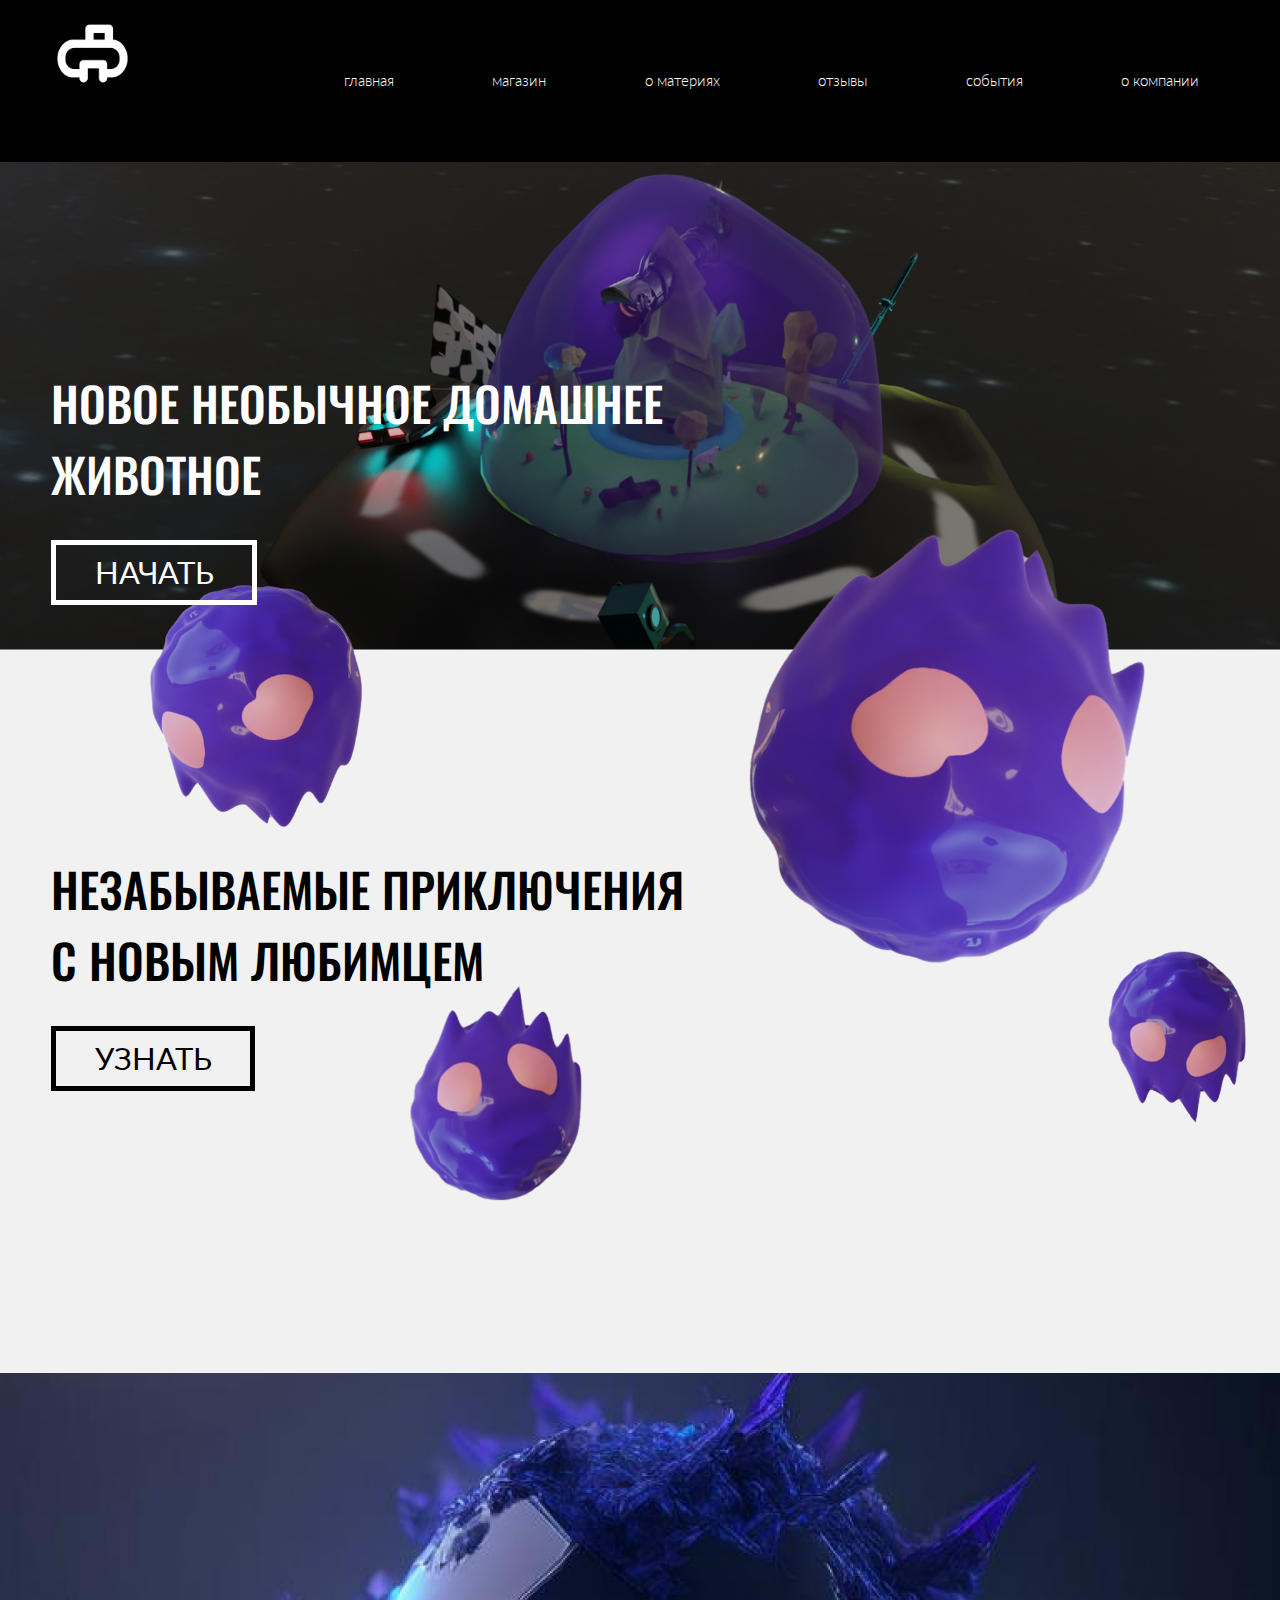
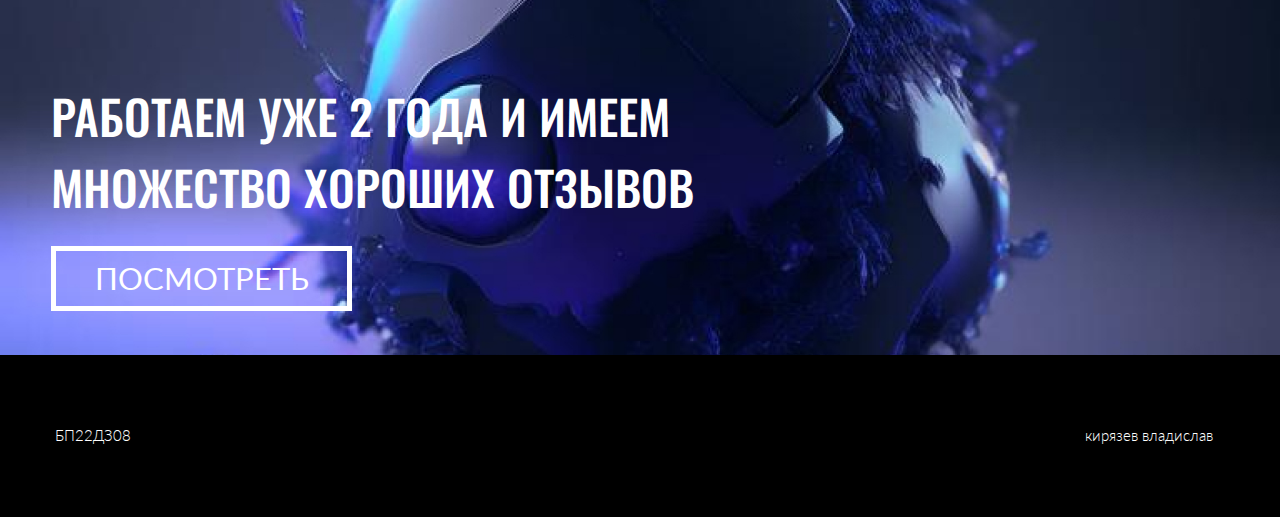
<file: index.html>
<!DOCTYPE html>
<html lang="ru" dir="ltr">
  <head>
    <meta charset="utf-8">
    <meta name="viewport" content="width=device-width, initial-scale=1.0">
    <meta property="og:type" content="article">
    <meta property="og:url" content="{ссылка}">
    <meta property="og:title" content="название">
    <meta property="og:description" content="текст">
    <meta property="og:image" content="{картинка}">
    <title>Главная</title>
      <link href="./stylesheets/style.css" rel="stylesheet" type="text/css"/>
      <script src="javascripts/jquery-3.6.0.js" charset="utf-8"></script>
      <script src="javascripts/java-script.js" charset="utf-8"></script>
      <link rel="preconnect" href="https://fonts.googleapis.com">
<link rel="preconnect" href="https://fonts.gstatic.com" crossorigin>
<link href="https://fonts.googleapis.com/css2?family=Lato:wght@100;300;400;700;900&family=Oswald:wght@200;300;400;500;600;700&display=swap" rel="stylesheet">
  </head>
  <body>

    <div class="header">
      <div class="logo">
         <img src="img/logo.png" alt="Логотип">
      </div>
      <nav>
   <a href="index.html">главная</a>
   <a href="shop.html">магазин</a>
   <a href="aboutm.html">о материях</a>
   <a href="feedback.html">отзывы</a>
   <a href="404.html">события</a>
   <a href="aboutus.html">о компании</a>
 </nav>
    </div>


<div class="back">
  <img src="img/b1.jpg" alt="Бэкграунд" class="dom">
  <p class="h1">НОВОЕ НЕОБЫЧНОЕ ДОМАШНЕЕ<br>ЖИВОТНОЕ</p>
  <a href="shop.html">
<button class="btn1">НАЧАТЬ</button>
  </a>
</div>


<div class="zat">
</div>
  <img src="img/m1.png" alt="материя1" class="m1">
  <img src="img/m2.png" alt="материя2" class="m2">
  <img src="img/m3.png" alt="материя3" class="m3">
  <img src="img/m4.png" alt="материя4" class="m4">
<div class="block2">
  <p class="h2">НЕЗАБЫВАЕМЫЕ ПРИКЛЮЧЕНИЯ<br>С НОВЫМ ЛЮБИМЦЕМ</p>
  <a href="aboutm.html">
  <button class="btn2">УЗНАТЬ</button>
    </a>
</div>
<div class="block3">
  <img src="img/b2.jpg" alt="Бэкграунд" class="mat">
  <p class="h3">РАБОТАЕМ УЖЕ 2 ГОДА И ИМЕЕМ<br>МНОЖЕСТВО ХОРОШИХ ОТЗЫВОВ</p>
  <a href="feedback.html">
  <button class="btn3">ПОСМОТРЕТЬ</button>
    </a>
</div>

<div class="footer">
  <nav>
    <p class="group">БП22ДЗ08</p>
    <p class="fio">кирязев владислав</p>
    </nav>
  </div>

  </body>
</html>
</file>
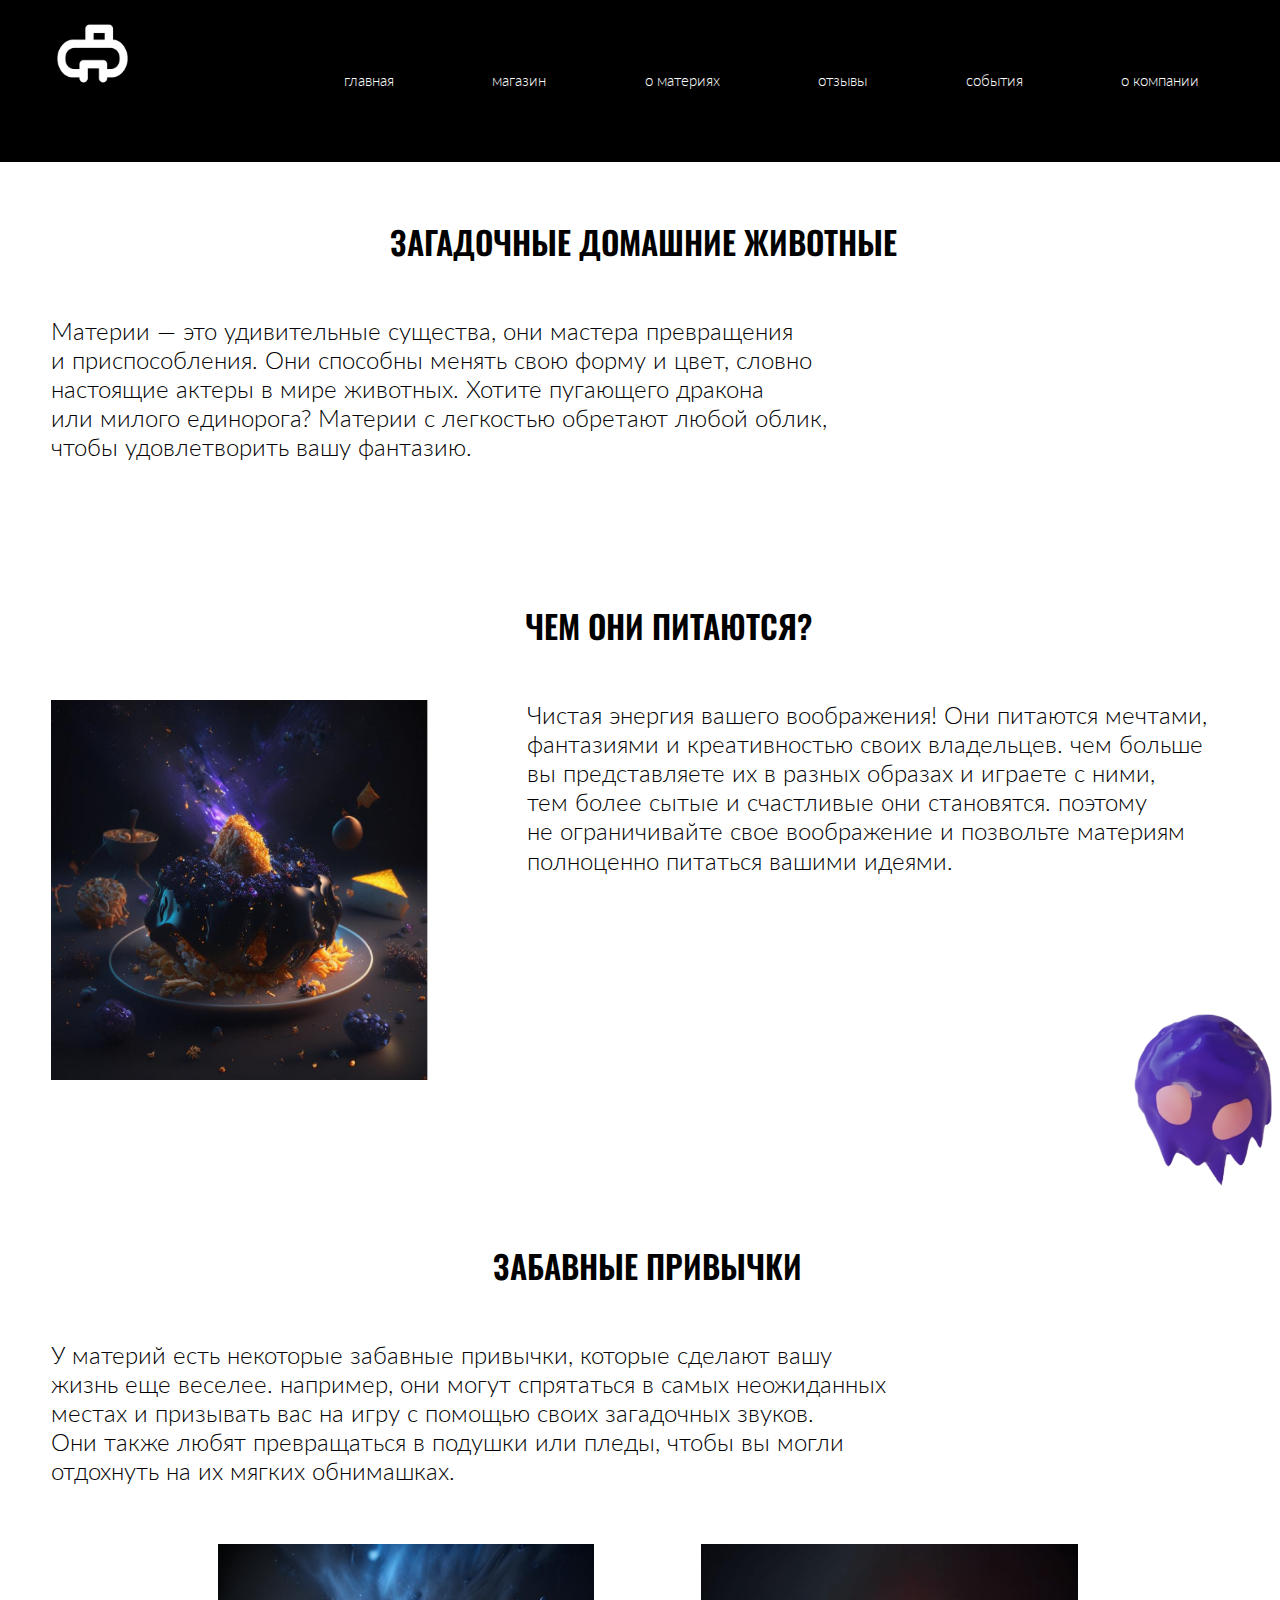
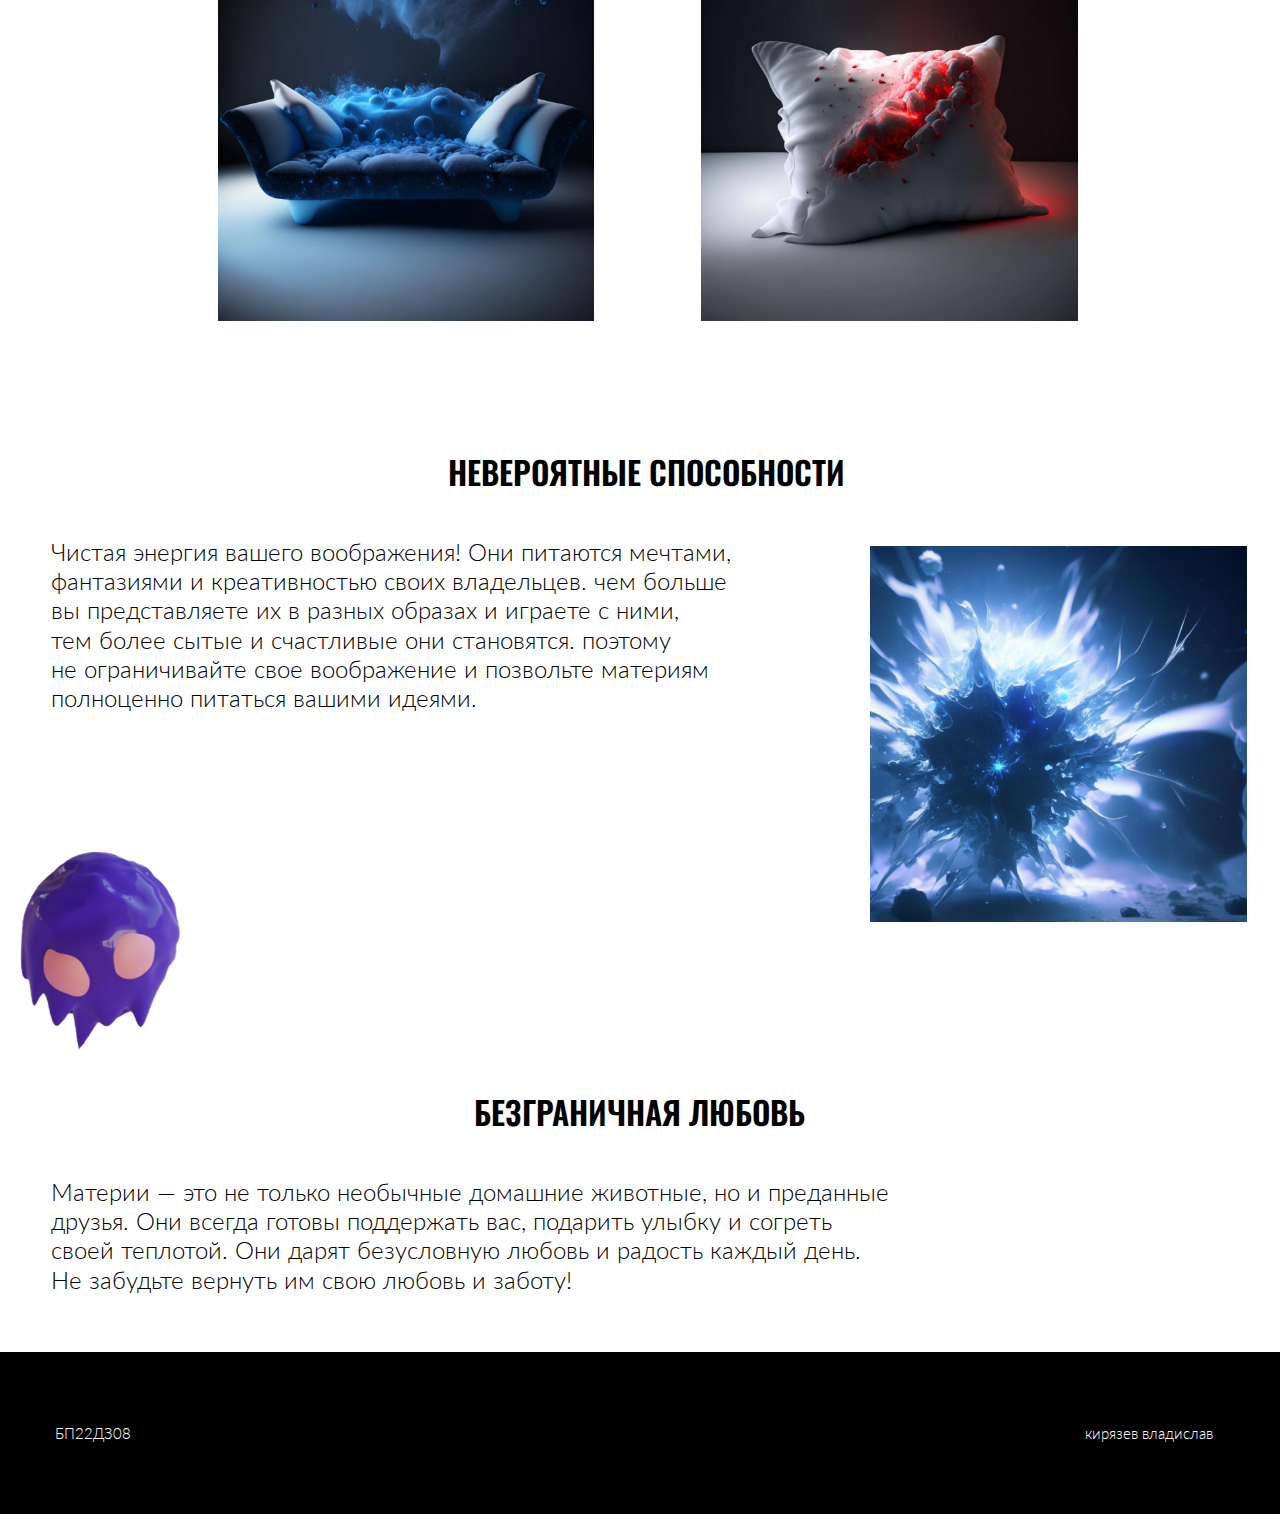
<file: aboutm.html>
<!DOCTYPE html>
<html lang="ru" dir="ltr">
  <head>
    <meta charset="utf-8">
    <meta name="viewport" content="width=device-width, initial-scale=1.0">
    <meta property="og:type" content="article">
    <meta property="og:url" content="{ссылка}">
    <meta property="og:title" content="название">
    <meta property="og:description" content="текст">
    <meta property="og:image" content="{картинка}">
    <title>О материях</title>
      <link href="./stylesheets/style.css" rel="stylesheet" type="text/css"/>
      <script src="javascripts/jquery-3.6.0.js" charset="utf-8"></script>
      <script src="javascripts/java-script.js" charset="utf-8"></script>
      <link rel="preconnect" href="https://fonts.googleapis.com">
<link rel="preconnect" href="https://fonts.gstatic.com" crossorigin>
<link href="https://fonts.googleapis.com/css2?family=Lato:wght@100;300;400;700;900&family=Oswald:wght@200;300;400;500;600;700&display=swap" rel="stylesheet">
  </head>
  <body>

    <div class="header">
      <div class="logo">
         <img src="img/logo.png" alt="Логотип">
      </div>
      <nav>
        <a href="index.html">главная</a>
        <a href="shop.html">магазин</a>
        <a href="aboutm.html">о материях</a>
        <a href="feedback.html">отзывы</a>
        <a href="404.html">события</a>
        <a href="aboutus.html">о компании</a>
 </nav>
    </div>

    <div class="zaga">
      <p class="zgd">ЗАГАДОЧНЫЕ ДОМАШНИЕ ЖИВОТНЫЕ</p>
      <p class="matt">Материи — это удивительные существа, они мастера превращения<br>и приспособления. Они способны менять свою форму и цвет, словно<br>настоящие актеры в мире животных. Хотите пугающего дракона<br>или милого единорога? Материи с легкостью обретают любой облик,<br>чтобы удовлетворить вашу фантазию.</p>
    </div>

    <div class="ch">
      <p class="chem">ЧЕМ ОНИ ПИТАЮТСЯ?</p>
      <p class="chis">Чистая энергия вашего воображения! Они питаются мечтами,<br>фантазиями и креативностью своих владельцев. чем больше<br>вы представляете их в разных образах и играете с ними,<br>тем более сытые и счастливые они становятся. поэтому<br>не ограничивайте свое воображение и позвольте материям<br>полноценно питаться вашими идеями.</p>
      <img src="img/eda.jpg" alt="Картинка" class="eat">
        <img src="img/m4.png" alt="Картинка" class="ma">

    </div>

    <div class="zaa">
      <p class="zabav">ЗАБАВНЫЕ ПРИВЫЧКИ</p>
      <p class="ymat">У материй есть некоторые забавные привычки, которые сделают вашу<br>жизнь еще веселее. например, они могут спрятаться в самых неожиданных<br>местах и призывать вас на игру с помощью своих загадочных звуков.<br>Они также любят превращаться в подушки или пледы, чтобы вы могли<br>отдохнуть на их мягких обнимашках.</p>
      <img src="img/d1.png" alt="Картинка" class="divan">
        <img src="img/p1.png" alt="Картинка" class="pod">

    </div>

    <div class="nevv">
      <p class="never">НЕВЕРОЯТНЫЕ СПОСОБНОСТИ</p>
      <p class="obla">Чистая энергия вашего воображения! Они питаются мечтами,<br>фантазиями и креативностью своих владельцев. чем больше<br>вы представляете их в разных образах и играете с ними,<br>тем более сытые и счастливые они становятся. поэтому<br>не ограничивайте свое воображение и позвольте материям<br>полноценно питаться вашими идеями.</p>
      <img src="img/v1.png" alt="Картинка" class="vzriv">
  <img src="img/m5.png" alt="Картинка" class="ma2">

</div>
  <div class="lu">
    <p class="love">БЕЗГРАНИЧНАЯ ЛЮБОВЬ</p>
    <p class="love2">Материи — это не только необычные домашние животные, но и преданные<br>друзья. Они всегда готовы поддержать вас, подарить улыбку и согреть<br>своей теплотой. Они дарят безусловную любовь и радость каждый день.<br>Не забудьте вернуть им свою любовь и заботу!</p>
</div>
<div class="footer3">
  <nav>
    <p class="group3">БП22ДЗ08</p>
    <p class="fio3">кирязев владислав</p>
    </nav>
  </div>

  </body>

</html>
</file>
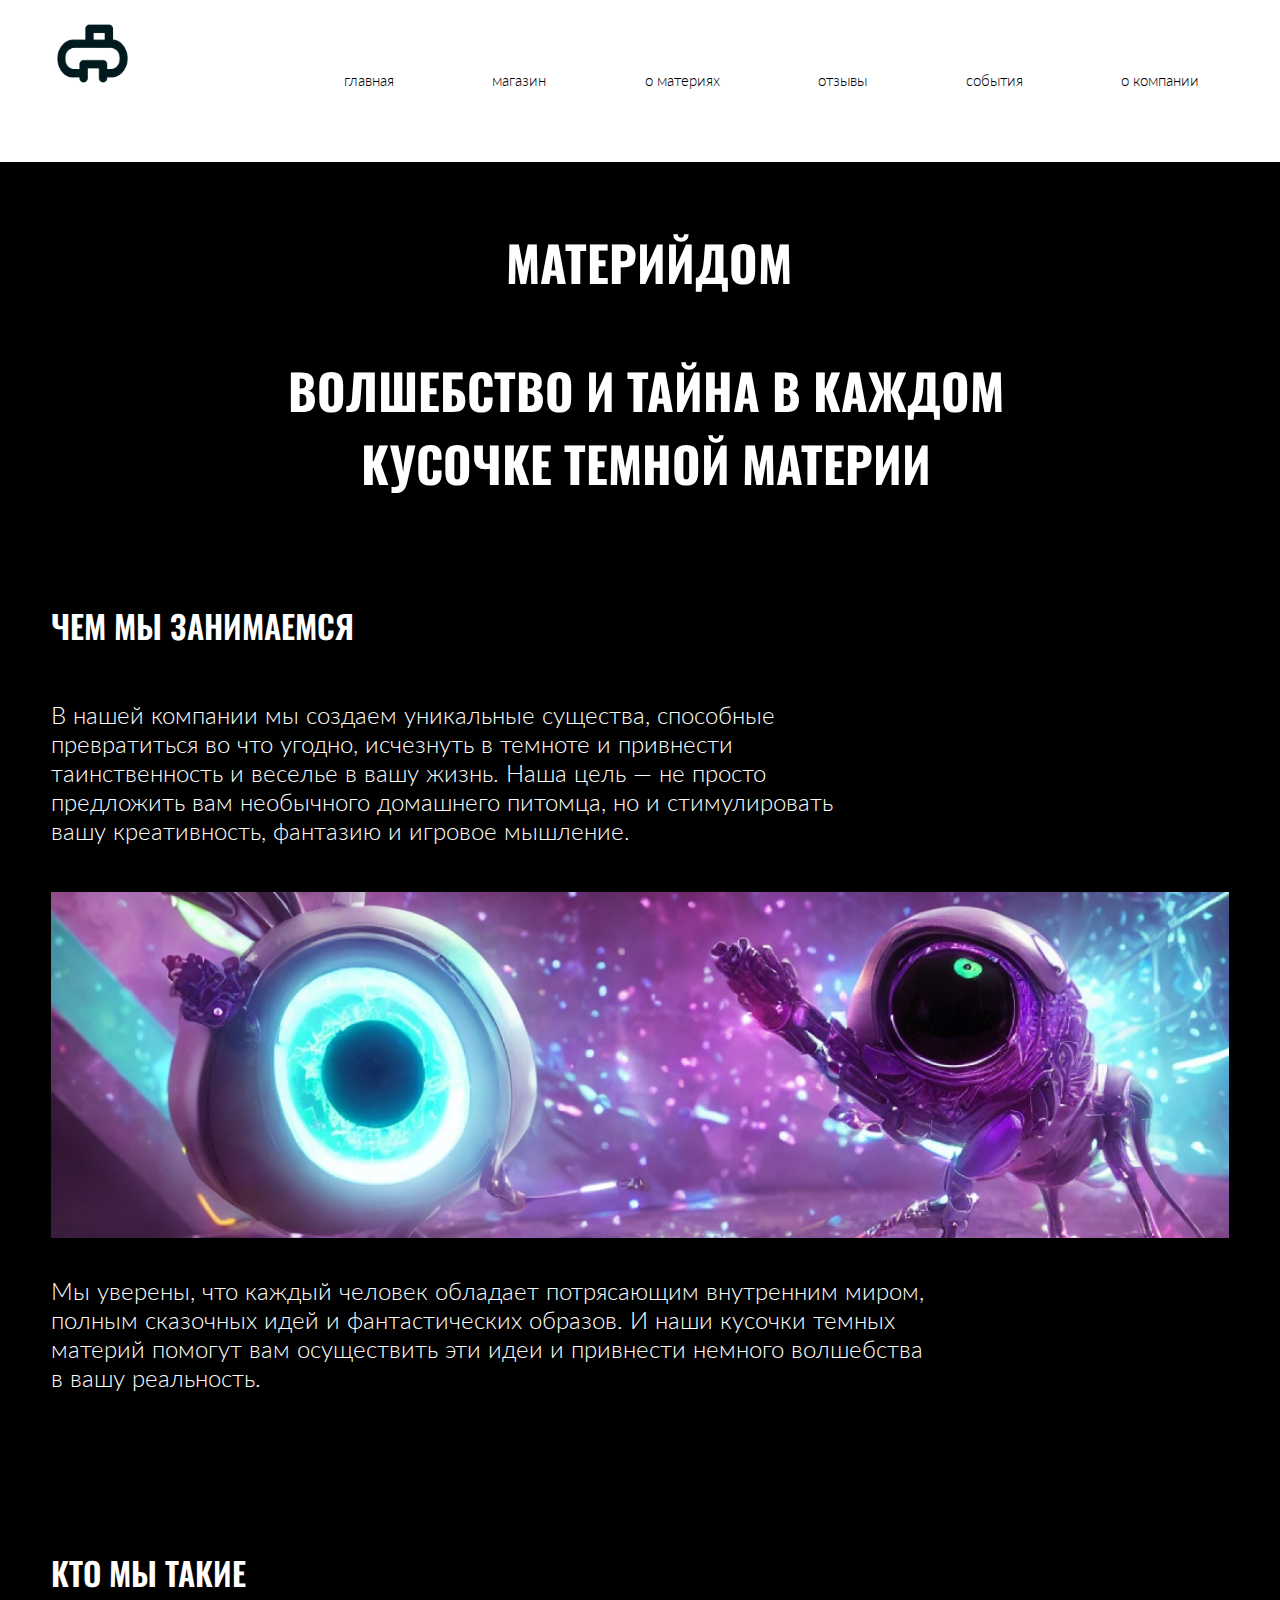
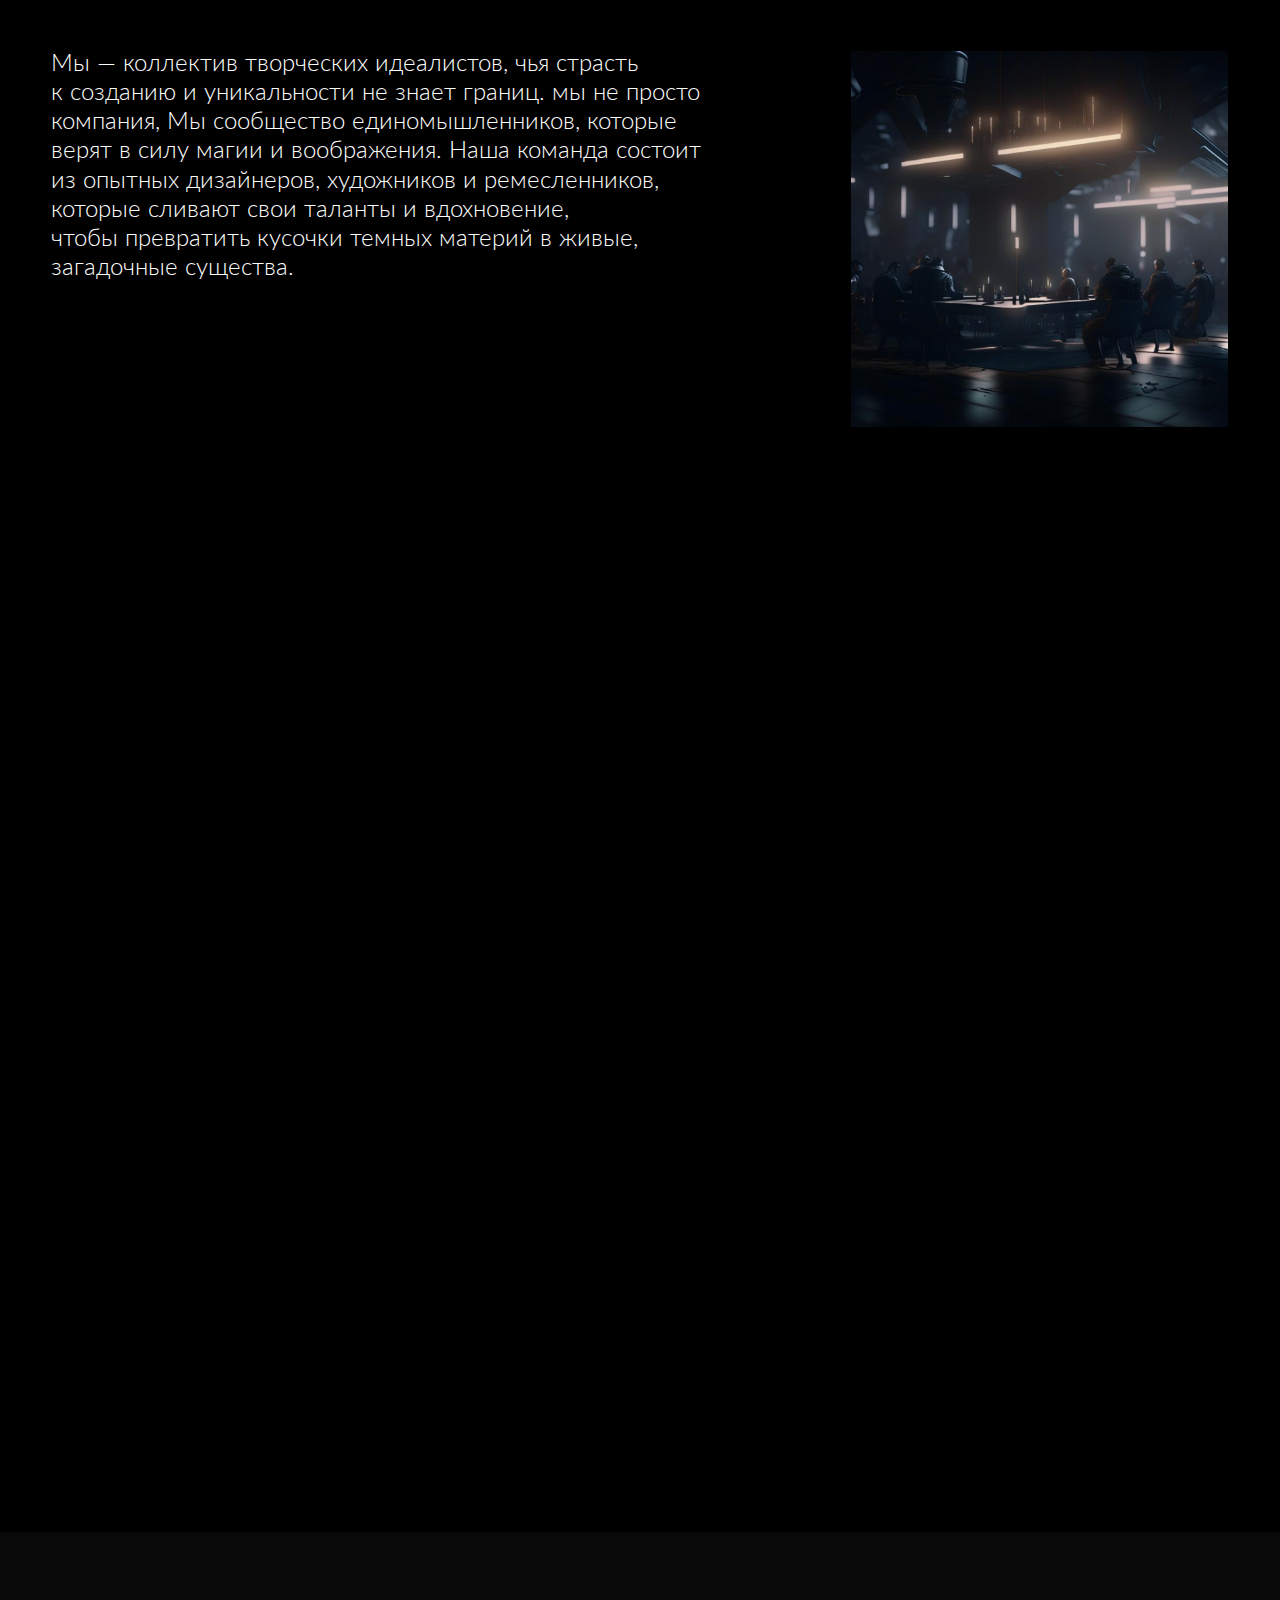
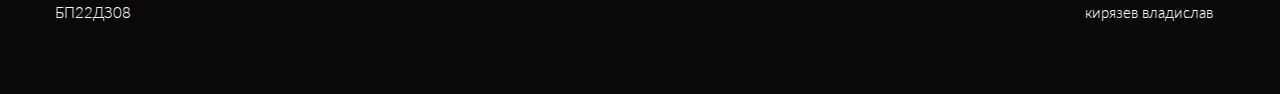
<file: aboutus.html>
<!DOCTYPE html>
<html lang="ru" dir="ltr">
  <head>
    <meta charset="utf-8">
    <meta name="viewport" content="width=device-width, initial-scale=1.0">
    <meta property="og:type" content="article">
    <meta property="og:url" content="{ссылка}">
    <meta property="og:title" content="название">
    <meta property="og:description" content="текст">
    <meta property="og:image" content="{картинка}">
    <title>О нас</title>
      <link href="./stylesheets/style.css" rel="stylesheet" type="text/css"/>
      <script src="javascripts/jquery-3.6.0.js" charset="utf-8"></script>
      <script src="javascripts/java-script.js" charset="utf-8"></script>
      <link rel="preconnect" href="https://fonts.googleapis.com">
<link rel="preconnect" href="https://fonts.gstatic.com" crossorigin>
<link href="https://fonts.googleapis.com/css2?family=Lato:wght@100;300;400;700;900&family=Oswald:wght@200;300;400;500;600;700&display=swap" rel="stylesheet">
  </head>
  <body>

    <div class="header2">
      <div class="logo2">
         <img src="img/logo2.png" alt="Логотип">
      </div>
      <nav>
        <a href="index.html">главная</a>
        <a href="shop.html">магазин</a>
        <a href="aboutm.html">о материях</a>
        <a href="feedback.html">отзывы</a>
        <a href="404.html">события</a>
        <a href="aboutus.html">о компании</a>
 </nav>
    </div>
    <div class="capew">
        <p class="materi">МАТЕРИЙДОМ</p>
        <blockquote class="centered">
        <p class="materi2">ВОЛШЕБСТВО И ТАЙНА В КАЖДОМ<br>КУСОЧКЕ ТЕМНОЙ МАТЕРИИ</p>
          </blockquote>
        <p class="ch1">ЧЕМ МЫ ЗАНИМАЕМСЯ</p>
        <p class="ch2">В нашей компании мы создаем уникальные существа, способные<br>превратиться во что угодно, исчезнуть в темноте и привнести<br>таинственность и веселье в вашу жизнь. Наша цель — не просто<br>предложить вам необычного домашнего питомца, но и стимулировать<br>вашу креативность, фантазию и игровое мышление.</p>
          <img src="img/long.png" alt="" class="logi">
                  <p class="ch3">Мы уверены, что каждый человек обладает потрясающим внутренним миром,<br>полным сказочных идей и фантастических образов. И наши кусочки темных<br>материй помогут вам осуществить эти идеи и привнести немного волшебства<br>в вашу реальность.</p>
                    <p class="ch4">КТО МЫ ТАКИЕ</p>
                      <p class="ch5">Мы — коллектив творческих идеалистов, чья страсть<br>к созданию и уникальности не знает границ. мы не просто<br>компания, Мы сообщество единомышленников, которые<br>верят в силу магии и воображения. Наша команда состоит<br>из опытных дизайнеров, художников и ремесленников,<br>которые сливают свои таланты и вдохновение,<br>чтобы превратить кусочки темных материй в живые,<br>загадочные существа.</p>
                        <img src="img/us.png" alt="Картинка" class="us1">
    </div>

    <div class="footer6">
      <nav>
        <p class="group6">БП22ДЗ08</p>
        <p class="fio6">кирязев владислав</p>
        </nav>
      </div>


  </body>
</html>
</file>
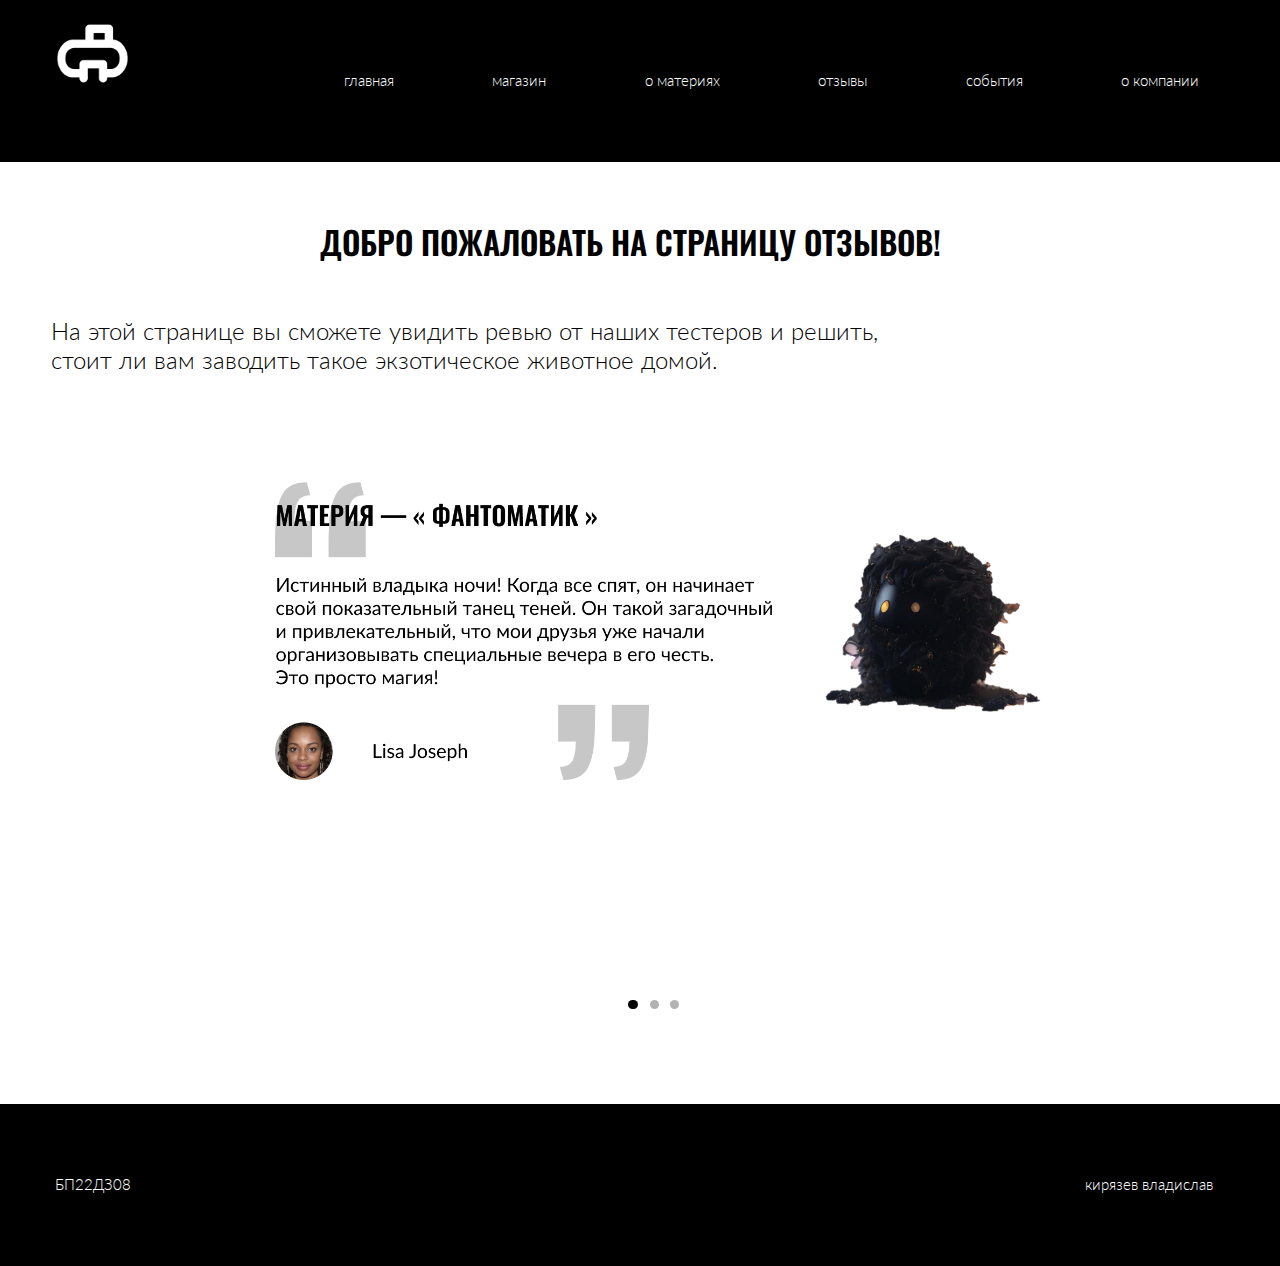
<file: feedback.html>
<!DOCTYPE html>
<html lang="ru" dir="ltr">
  <head>
    <meta charset="utf-8">
    <meta name="viewport" content="width=device-width, initial-scale=1.0">
    <meta property="og:type" content="article">
    <meta property="og:url" content="{ссылка}">
    <meta property="og:title" content="название">
    <meta property="og:description" content="текст">
    <meta property="og:image" content="{картинка}">
    <title>Отзывы</title>
      <link href="./stylesheets/style.css" rel="stylesheet" type="text/css"/>
      <script src="javascripts/jquery-3.6.0.js" charset="utf-8"></script>
      <script src="javascripts/java-script.js" charset="utf-8"></script>
      <link rel="preconnect" href="https://fonts.googleapis.com">
<link rel="preconnect" href="https://fonts.gstatic.com" crossorigin>
<link href="https://fonts.googleapis.com/css2?family=Lato:wght@100;300;400;700;900&family=Oswald:wght@200;300;400;500;600;700&display=swap" rel="stylesheet">
  </head>
  <body>

    <div class="header">
      <div class="logo">
         <img src="img/logo.png" alt="Логотип">
      </div>
      <nav>
        <a href="index.html">главная</a>
        <a href="shop.html">магазин</a>
        <a href="aboutm.html">о материях</a>
        <a href="feedback.html">отзывы</a>
        <a href="404.html">события</a>
        <a href="aboutus.html">о компании</a>
 </nav>
    </div>

<div class="priv">
  <p class="dobro">ДОБРО ПОЖАЛОВАТЬ НА СТРАНИЦУ ОТЗЫВОВ!</p>
  <p class="stoit">На этой странице вы сможете увидить ревью от наших тестеров и решить,<br>стоит ли вам заводить такое экзотическое животное домой.</p>
</div>

    <div id="slider-wrapper">
    <div class="inner-wrapper">
      <input checked type="radio" name="slide" class="control" id="Slide1" />
      <label for="Slide1" id="s1"></label>
      <input type="radio" name="slide" class="control" id="Slide2" />
      <label for="Slide2" id="s2"></label>
      <input type="radio" name="slide" class="control" id="Slide3" />
      <label for="Slide3" id="s3"></label>

      <div class="overflow-wrapper">
        <p class="slide" href=""><img src="img/slide1.jpg" /></p>
        <p class="slide" href=""><img src="img/slide2.jpg" /></p>
        <p class="slide" href=""><img src="img/slide3.jpg" /></p>

      </div>
    </div>
  </div>
  <div class="footer2">
    <nav>
      <p class="group2">БП22ДЗ08</p>
      <p class="fio2">кирязев владислав</p>
      </nav>
    </div>

  </body>
</html>
</file>
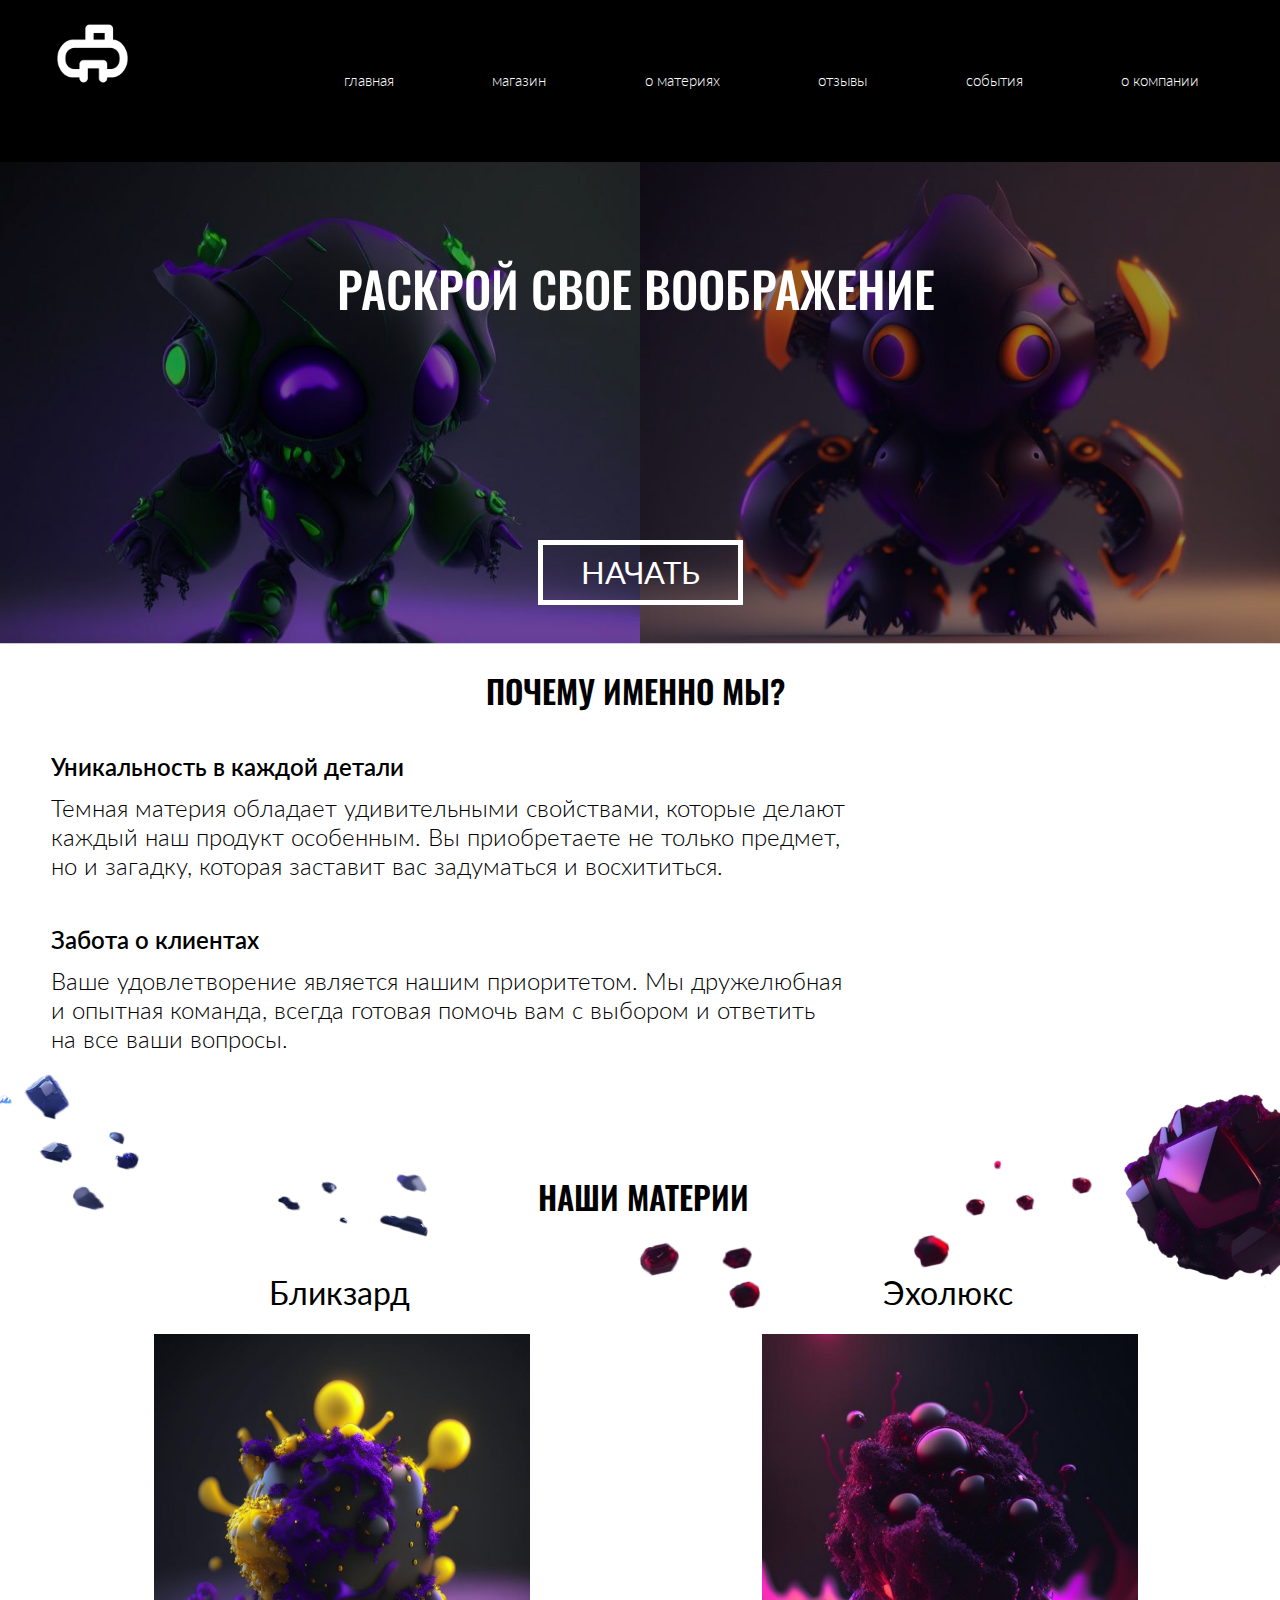
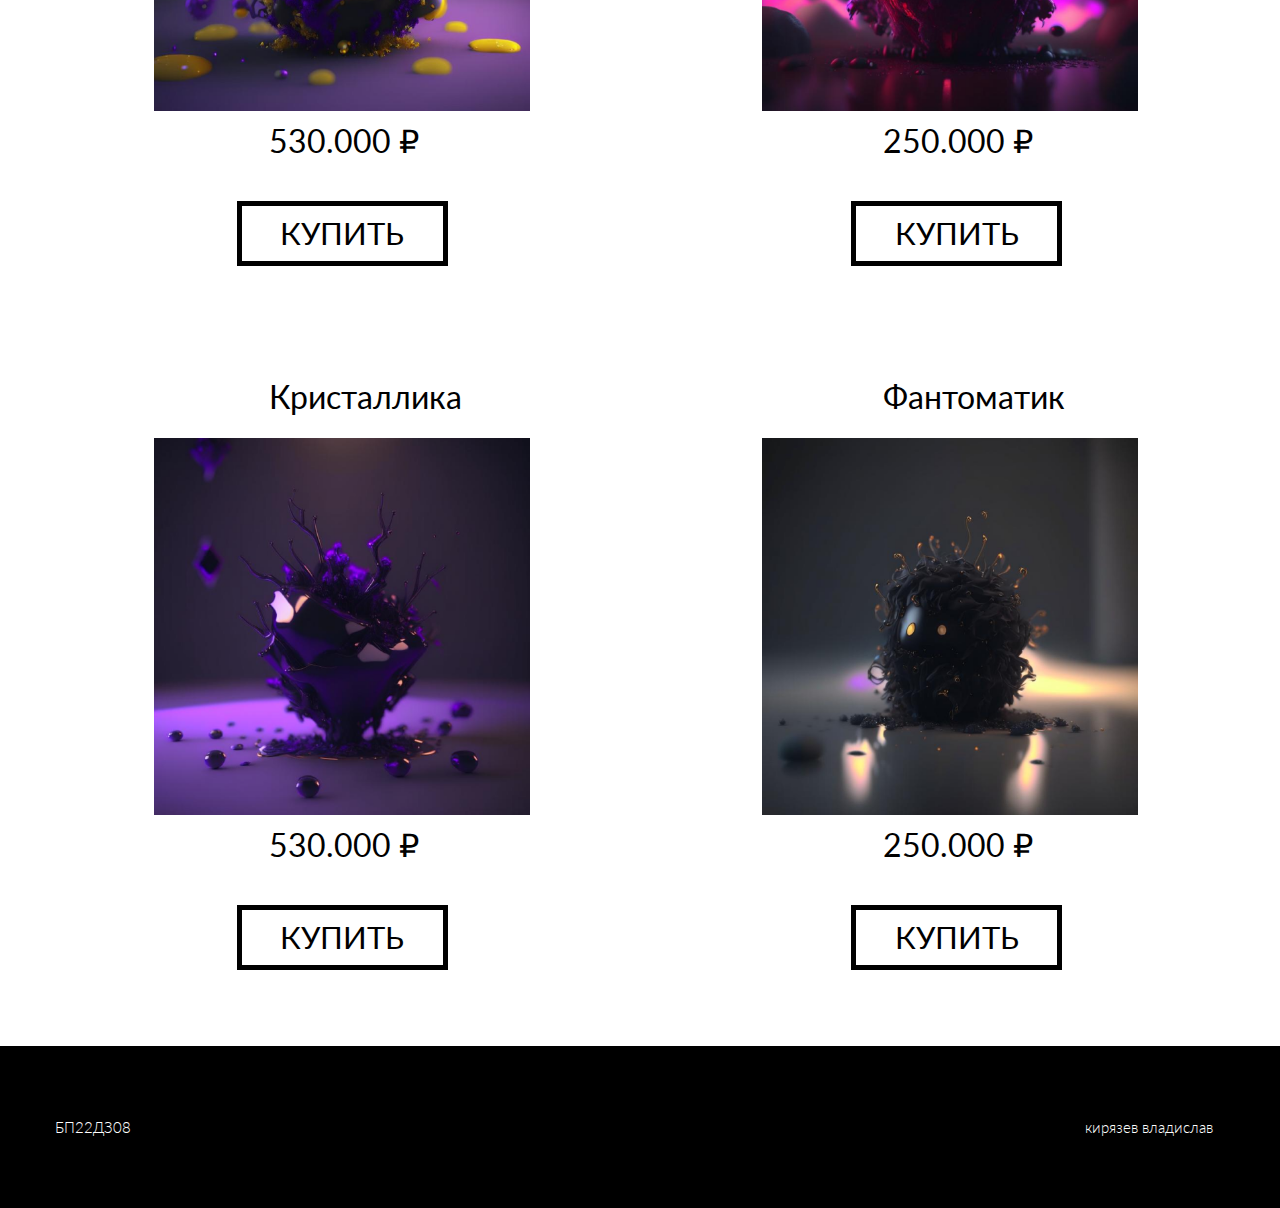
<file: shop.html>
<!DOCTYPE html>
<html lang="ru" dir="ltr">
  <head>
    <meta charset="utf-8">
    <meta name="viewport" content="width=device-width, initial-scale=1.0">
    <meta property="og:type" content="article">
    <meta property="og:url" content="{ссылка}">
    <meta property="og:title" content="название">
    <meta property="og:description" content="текст">
    <meta property="og:image" content="{картинка}">
    <title>Магазин</title>
      <link href="./stylesheets/style.css" rel="stylesheet" type="text/css"/>
      <script src="javascripts/jquery-3.6.0.js" charset="utf-8"></script>
      <script src="javascripts/java-script.js" charset="utf-8"></script>
      <link rel="preconnect" href="https://fonts.googleapis.com">
<link rel="preconnect" href="https://fonts.gstatic.com" crossorigin>
<link href="https://fonts.googleapis.com/css2?family=Lato:wght@100;300;400;700;900&family=Oswald:wght@200;300;400;500;600;700&display=swap" rel="stylesheet">
  </head>
  <body>

    <div class="header">
      <div class="logo">
         <img src="img/logo.png" alt="Логотип">
      </div>
      <nav>
        <a href="index.html">главная</a>
        <a href="shop.html">магазин</a>
        <a href="aboutm.html">о материях</a>
        <a href="feedback.html">отзывы</a>
        <a href="404.html">события</a>
        <a href="aboutus.html">о компании</a>
 </nav>
    </div>
    <div class="bac1">
      <img src="img/dvab.jpg" alt="картинка" class="twog">
      <p class="rask">РАСКРОЙ СВОЕ ВООБРАЖЕНИЕ</p>
      <a href="#section2">
  <button class="down">НАЧАТЬ</button>
      </a>
      <div class="zat">

      </div>

      <div class="sh1">
        <p class="poch">ПОЧЕМУ ИМЕННО МЫ?</p>
        <p class="ynik">Уникальность в каждой детали</p>
          <p class="tem">Темная материя обладает удивительными свойствами, которые делают<br>каждый наш продукт особенным. Вы приобретаете не только предмет,<br>но и загадку, которая заставит вас задуматься и восхититься.</p>
          <p class="zabota">Забота о клиентах</p>
            <p class="vas">Ваше удовлетворение является нашим приоритетом. Мы дружелюбная<br>и опытная команда, всегда готовая помочь вам с выбором и ответить<br>на все ваши вопросы.</p>
      </div>
    </div>

<div class="mag">
  <img src="img/lini.png" alt="" class="lina">
    <p id="section2" class="nashi">НАШИ МАТЕРИИ</p>
    <img src="img/ky1.png" alt="Картинка" class="kl1">
      <img src="img/ky2.png" alt="Картинка" class="kl2">
        <p class="blik">Бликзард</p>
          <p class="exo">Эхолюкс</p>
          <p class="wena1">530.000 ₽</p>
            <p class="wena2">250.000 ₽</p>

            <a href="404.html">
        <button class="er1">КУПИТЬ</button>
            </a>

            <a href="404.html">
        <button class="er2">КУПИТЬ</button>
            </a>


            <img src="img/ky3.png" alt="Картинка" class="kl3">
              <img src="img/ky4.png" alt="Картинка" class="kl4">
                <p class="kris">Кристаллика</p>
                  <p class="fanto">Фантоматик</p>
                  <p class="wena3">530.000 ₽</p>
                    <p class="wena4">250.000 ₽</p>

                    <a href="404.html">
                <button class="er3">КУПИТЬ</button>
                    </a>

                    <a href="404.html">
                <button class="er4">КУПИТЬ</button>
                    </a>
        </div>

        <div class="footer4">
          <nav>
            <p class="group4">БП22ДЗ08</p>
            <p class="fio4">кирязев владислав</p>
            </nav>
          </div>

  </body>
</html>
</file>
<file: stylesheets/style.css>
@import "reset.css";/* сбрoc настроек браузера */
@import "content.css"; /* контент / содержимое  */
@import "responsive.css";/* адаптивность */
</file>
